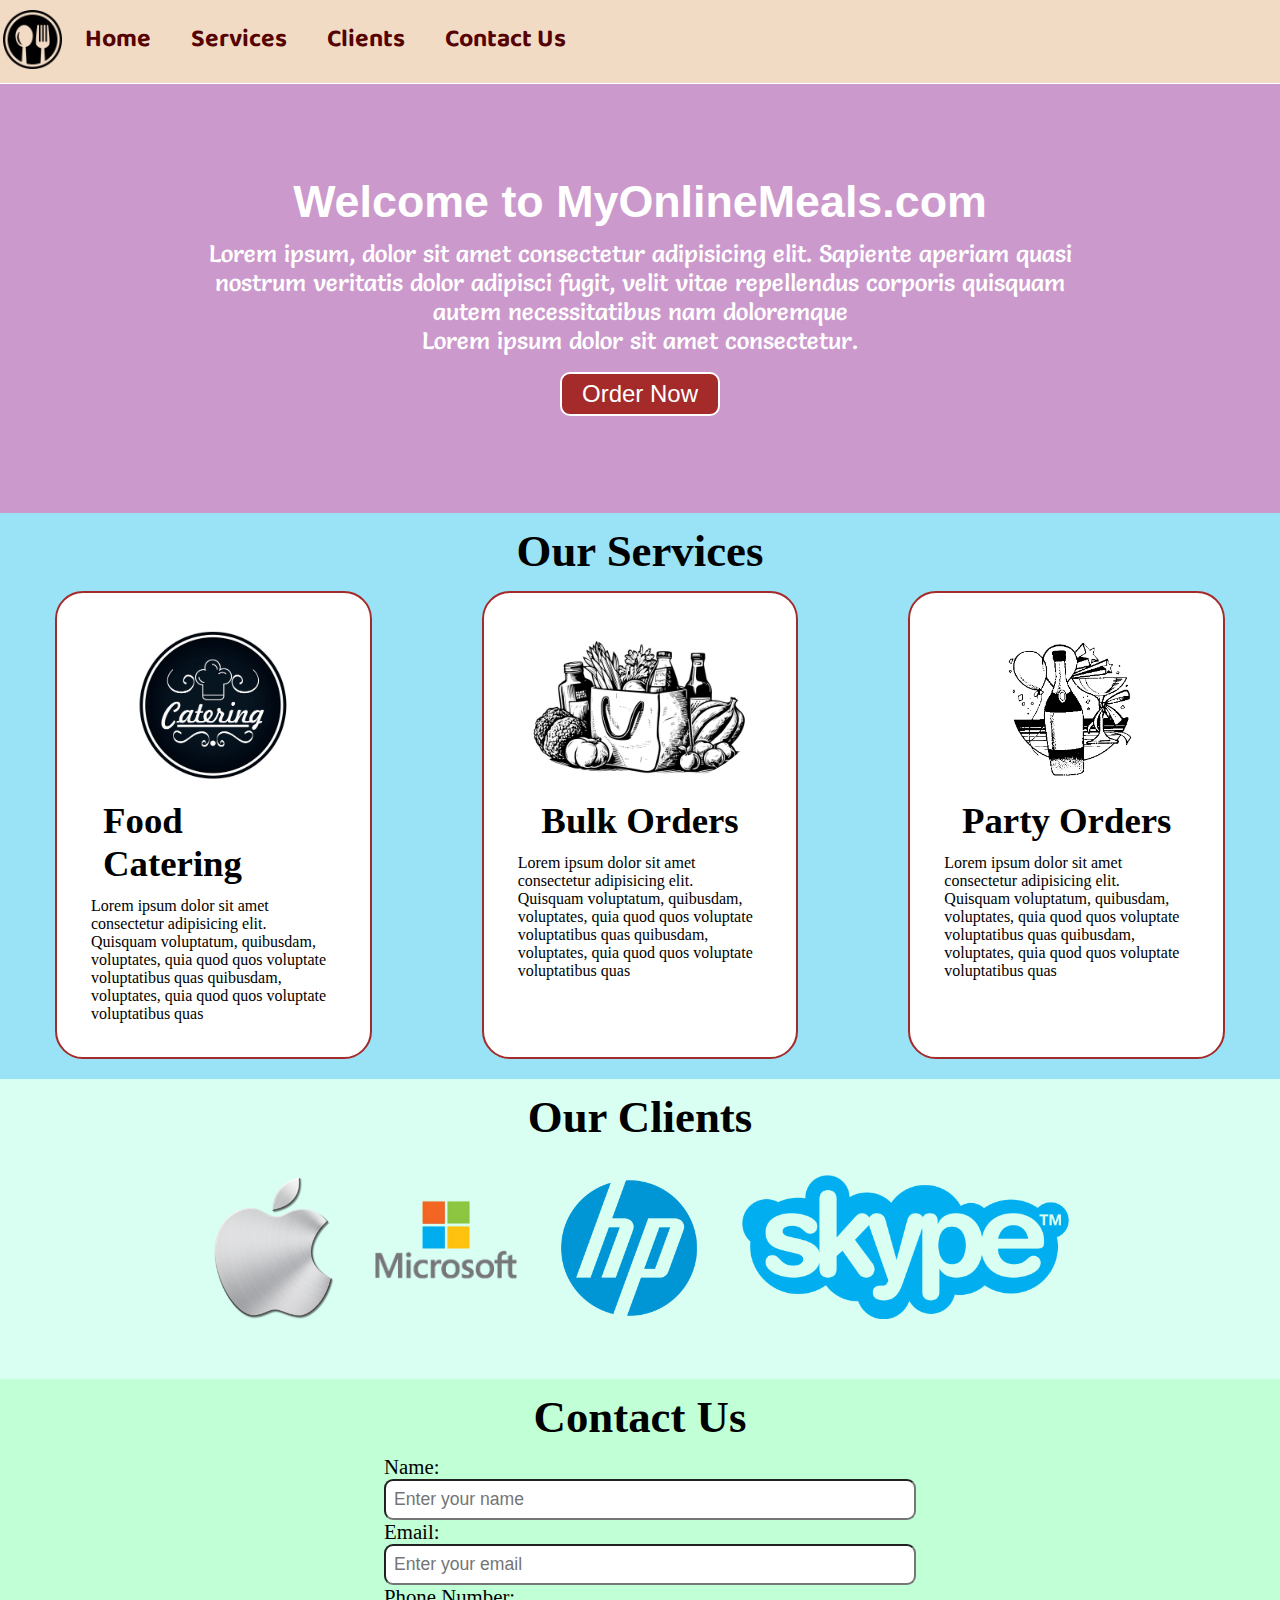
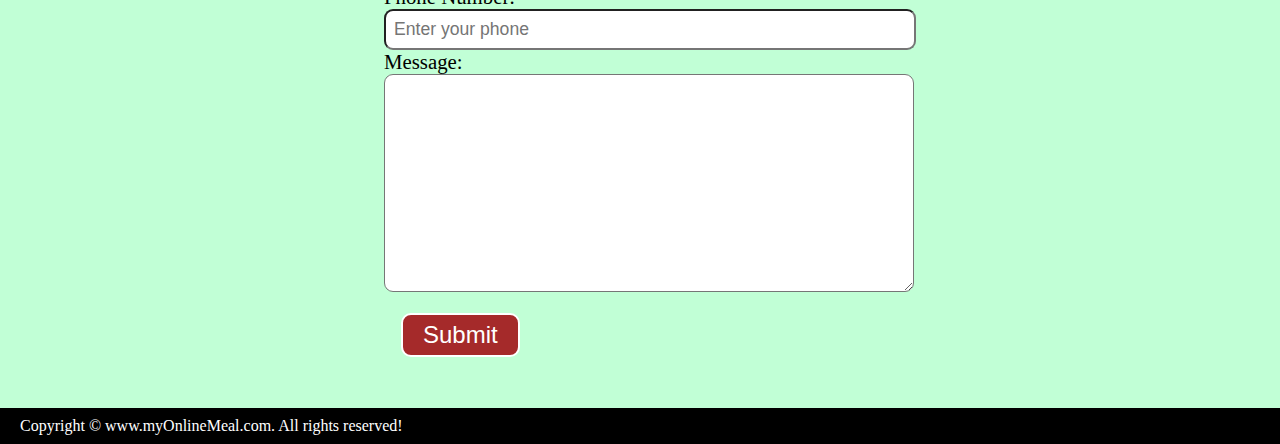
<file: Food Delievery Site/index.html>
<!DOCTYPE html>
<html lang="en">
  <head>
    <meta charset="UTF-8" />
    <meta name="viewport" content="width=device-width, initial-scale=1.0" />
    <title>Food Delivery Site || MyOnlineMeals.Com</title>
    <link rel="stylesheet" href="style.css" />
    <link rel="stylesheet" media="screen and (max-width: 1170px)" href="phone.css">
    <link rel="preconnect" href="https://fonts.googleapis.com" />
    <link rel="preconnect" href="https://fonts.gstatic.com" crossorigin />
    <link
      href="https://fonts.googleapis.com/css2?family=Baloo+Bhaina+2&family=Salsa&display=swap"
      rel="stylesheet"
    />
  </head>

  <body>
    <!-- NAVIGATION BAR -->
    <nav id="navbar">
      <div id="logo">
        <img src="logo.png" alt="MyOnlineMeals.com" />
      </div>
      <ul>
        <li class="item"><a href="#home">Home</a></li>
        <li class="item"><a href="#services-container">Services</a></li>
        <li class="item"><a href="#client-section">Clients</a></li>
        <li class="item"><a href="#contact">Contact Us</a></li>
      </ul>
    </nav>

    <!-- HOME SECTION -->
    <section id="home">
      <h1 class="h-primary">Welcome to MyOnlineMeals.com</h1>
      <p>
        Lorem ipsum, dolor sit amet consectetur adipisicing elit. Sapiente
        aperiam quasi nostrum veritatis dolor adipisci fugit, velit vitae
        repellendus corporis quisquam autem necessitatibus nam doloremque
       
      </p>
      <p>Lorem ipsum dolor sit amet consectetur.</p>
      <button class="btn">Order Now</button>
    </section>

    <!-- SERVICES SECTION -->

    <section id="services-container">
      <h1 class="h-primary center">Our Services</h1>
      <div id="services">
        <div class="box">
          <img src="foodcater.jpg" alt="" class="service-food-img" />
          <h2 class="h-secondary center">Food Catering</h2>
          <p class="center">
            Lorem ipsum dolor sit amet consectetur adipisicing elit. Quisquam
            voluptatum, quibusdam, voluptates, quia quod quos voluptate
            voluptatibus quas quibusdam, voluptates, quia quod quos voluptate
            voluptatibus quas
          </p>
        </div>
        <div class="box">
          <img src="fooddeliver.jpg" alt="" class="service-food-img"/>
          <h2 class="h-secondary center">Bulk Orders</h2>
          <p class="center">
            Lorem ipsum dolor sit amet consectetur adipisicing elit. Quisquam
            voluptatum, quibusdam, voluptates, quia quod quos voluptate
            voluptatibus quas quibusdam, voluptates, quia quod quos voluptate
            voluptatibus quas
          </p>
        </div>
        <div class="box">
          <img src="party.jpg" alt="" class="service-food-img"/>
          <h2 class="h-secondary center">Party Orders</h2>
          <p class="center">
            Lorem ipsum dolor sit amet consectetur adipisicing elit. Quisquam
            voluptatum, quibusdam, voluptates, quia quod quos voluptate
            voluptatibus quas quibusdam, voluptates, quia quod quos voluptate
            voluptatibus quas
          </p>
        </div>
      </div>
    </section>

    <!-- CLIENT SECTION -->

    <section id="client-section">
      <h1 class="h-primary center">Our Clients</h1>
      <div id="clients">
        <div class="client-item">
          <img src="logo1.png" >
        </div>
        <div class="client-item">
          <img src="logo2.png" >
        </div>
        <div class="client-item">
          <img src="logo3.png" >
        </div>
        <div class="client-item">
          <img src="logo4.png" >
        </div>
      </div>
    </section>


    <!-- CONTACT SECTION -->

    <section id="contact">
      <h1 class="h-primary center">Contact Us</h1>
      <div id="contact-box">
          <form action="">
              <div class="form-group">
                  <label for="name">Name: </label>
                  <input type="text" name="name" id="name" placeholder="Enter your name">
              </div>
              <div class="form-group">
                  <label for="email">Email: </label>
                  <input type="email" name="name" id="email" placeholder="Enter your email">
              </div>
              <div class="form-group">
                  <label for="phone">Phone Number: </label>
                  <input type="phone" name="name" id="phone" placeholder="Enter your phone">
              </div>
              <div class="form-group">
                  <label for="message">Message: </label>
                  <textarea name="message" id="message" cols="30" rows="10"></textarea>
              </div>
              <div class="form-group">
                <button class="btn">Submit</button>
              </div>
              
          </form>
      </div>
  </section>

  <!-- FOOTER SECTION  -->
  <footer>
      <div class="center">
          Copyright &copy; www.myOnlineMeal.com. All rights reserved!
      </div>
  </footer>
  </body>
</html>
</file>
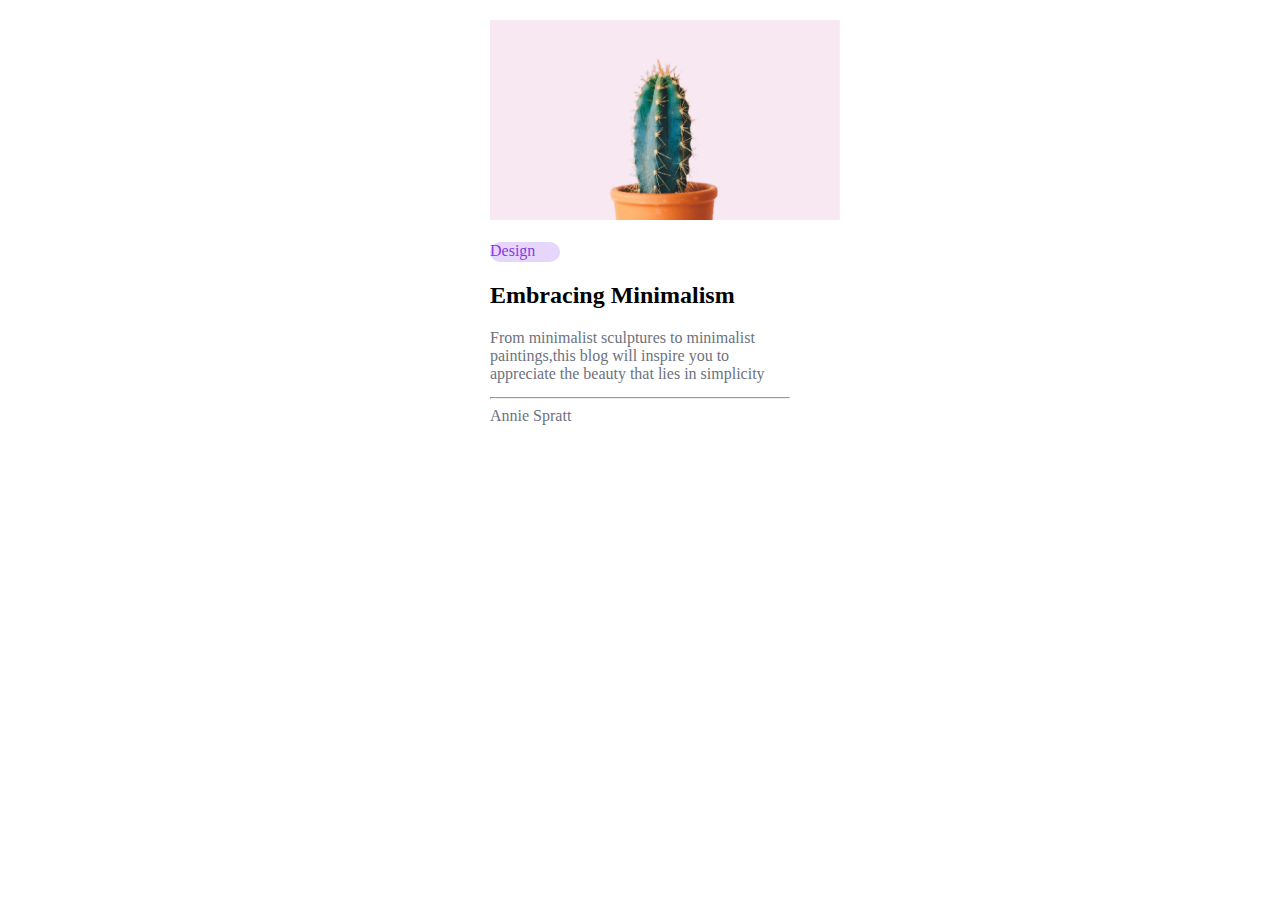
<file: Minimal Blog Card/cactus.html>
<!DOCTYPE html>
<html lang="en">
  <head>
    <link rel="stylesheet" href="style.css" />
    <meta charset="UTF-8" />
    <meta name="viewport" content="width=device-width, initial-scale=1.0" />
    <title>Cactus</title>
  </head>
  <body>
    <div id="img">
      <img src="cactus.jpg" width="350px" height="200px" /><br />
    </div>
    <br />
    <div id="head">
      <span>Design</span>
    </div>

    <h2>Embracing Minimalism</h2>

    <div id="text" class="text">
      <span
        >From minimalist sculptures to minimalist paintings,this blog will
        inspire you to appreciate the beauty that lies in simplicity</span
      >
    </div>

    <hr />

    <span class="text">Annie Spratt</span>
  </body>
</html>
</file>
<file: Food Delievery Site/phone.css>
/* Navigation */
#navbar {
    flex-direction: column;
    position: sticky;
}

#navbar ul li a{
    font-size: 1rem;
    padding: 0px 7px;
    padding-bottom: 8px;
}
/* Home section */
#home{
    height: 370px; 
    padding: 3px 28px;
}

#home::before{
    height: 480px; 
}

#home p{
    font-size: 13px;
}

/* Services section  */
#services{
    flex-direction: column;
}

#services .box { 
    padding: 14px;
    margin: 2px 0px; 
    margin-bottom: 20px;
}

/* Clients section */
#clients{
    flex-wrap: wrap;
}

#clients img{
    width: 66px;
    padding: 6px;
    height: auto;
}

/* Contact us section */
#contact-box form{
    width:80%;
}
/* Footer */

/* Utility classes */
.h-primary{
    font-size:26px;
}
.btn{
    font-size: 13px;
    padding: 4px 8px;
}
</file>
<file: Minimal Blog Card/style.css>
body {
  display: block;
  height: 100px;
  width: 300px;
  margin-top: 20px;
  margin-left: auto;
  margin-right: auto;
}

#head {
  display: block;
  height: 20px;
  width: 70px;
  color: #883ae1;
  border-radius: 100px;

  background-color: #e6d6fc;
}

#text {
  display: block;
  height: 60px;
  width: 300px;
}

.text {
  color: #6c727f;
}
</file>
<file: Food Delievery Site/style.css>
/* CSS Reset */
* {
  margin: 0;
  padding: 0;
}

html{
  scroll-behavior: smooth;
}

/* Variables */

:root {
  --navbar-height: 59px;
}

/* Navigation Bar*/

#navbar {
  display: flex;
  align-items: center;
  position: sticky;
}

/* logo and img */

#logo {
  margin: 10px 3px;
}

#logo img {
  height: 59px;
  width: 3px 6px;
}

/* list style */

#navbar ul {
  display: flex;
  font-family: "Baloo Bhaina 2", sans-serif;
}

#navbar ul li {
  list-style: none;
  font-size: 25px;
  font-weight: bold;
}

#navbar ul li a {
  display: block;
  padding: 3px 20px;
  border-radius: 20px;
  text-decoration: none;
  list-style: none;
  color: rgb(85, 2, 2);
}

#navbar::before {
  content: "";
  background-color: rgb(221, 166, 109);
  position: absolute;
  height: 100%;
  width: 100%;
  z-index: -1;
  opacity: 0.4;
}

#navbar ul li a:hover {
  color: black;
  background-color: white;
}

#navbar {
  position: relative;
}

/* HOME SECTION */

#home {
  display: flex;
  flex-direction: column;
  padding: 15px 200px;
  justify-content: center;
  align-items: center;
  height: 400px;
  font-family: "Salsa", cursive;
}

#home::before {
  content: "";
  background-color: purple;
  position: absolute;
  height: 429px;
  width: 100%;
  z-index: -1;
  opacity: 0.4;
}

/* utility classes */

.h-primary {
  font-size: 2.8rem;
  padding: 12px;
  display: flex;
  justify-content: center;
}

.h-secondary{
  display: flex;
  font-family: 'Bree Serif', serif;
  font-size: 2.3rem;
  padding: 12px;
  justify-content: center;
  /* align-items: center; */
}


/* .h-primary center{
  display: flex;
  font-size: 2.8rem;
  padding: 12px;
  justify-content: center;
  
} */

#home h1 {
  color: white;
  text-align: center;
  font-family: Verdana, Geneva, Tahoma, sans-serif;
}

#home p {
  color: white;
  text-align: center;
  font-size: 1.5rem;
}

.btn {
  padding: 6px 20px;
  border: 2px solid white;
  background-color: brown;
  color: white;
  border-radius: 10px;
  margin: 17px;
  cursor: pointer;
  font-size: 1.5rem;
}

/* SERVICES SECTION */

#services {
  /* margin: 34px; */
  display: flex;
}
#services .box {
  border: 2px solid brown;
  padding: 34px;
  margin: 2px 55px;
  border-radius: 28px;
  background: white;
  margin-bottom: 20px;
}

#services .box img {
  height: 160px;
  margin: auto;
  display: block;
}

#services .box p {
  font-family: "Bree Serif", serif;
}

#services-container {
  content: "";
  background-color: rgb(154, 226, 245);
  position: relative;
  height: 100%;
  width: 100%;
  z-index: -1;
  /* opacity: 0.4; */
}

.service-food-img{
  border-radius: 100%;
}

/* CLIENTS SECTION */

#client-section {
  position: relative;
  height: 300px;
}

#clients {
  display: flex;
  justify-content: center;
  align-items: center;
}


#clients img{
height: 144px;
}



.client-item{
  padding: 20px;
}


#client-section::before{
  content: "";
  position: absolute;
  background-color: aquamarine;
  width: 100%;
  height: 100%;
  z-index: -1;
  opacity: 0.3;
 }



 /* Contact Section */
#contact{
  position: relative;
}
#contact::before{
  content: "";
  position: absolute;
  width: 100%;
  height: 100%;
  z-index: -1;
  opacity: 0.7;
  background-color: rgb(166, 255, 196);

}
#contact-box{
  display: flex;
  justify-content: center;
  align-items: center;
  padding-bottom: 34px;
}
#contact-box input, 
#contact-box textarea{
  width: 100%;
  padding: 0.5rem;
  border-radius: 9px;
  font-size: 1.1rem;
} 

#contact-box form{
  width: 40%;
}

#contact-box label{
 font-size: 1.3rem;
 font-family: 'Bree Serif', serif;

}

/* FOOTER section */

footer{
  background: black;
  color: white;
  padding: 9px 20px;
}
</file>
